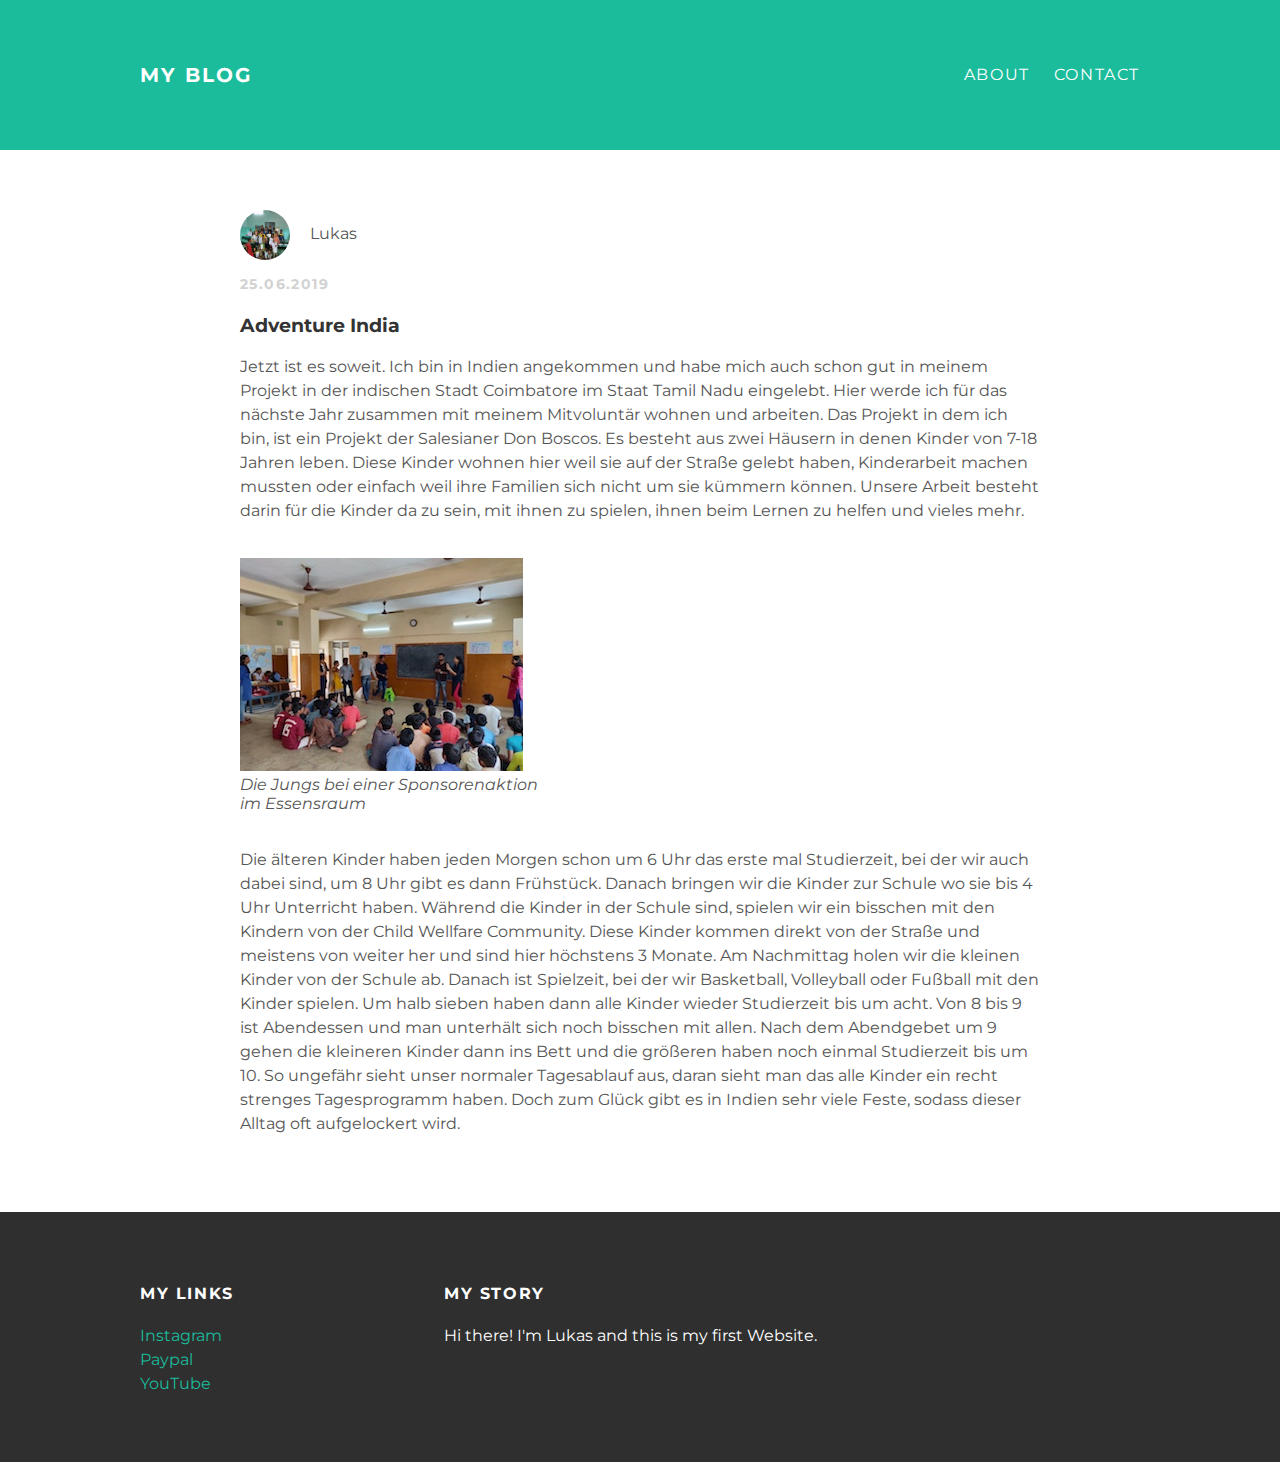
<file: index.html>
<!DOCTYPE html>
<html>
  <head>
    <meta charset="utf-8">
    <title>Lukas Website</title>
        <link rel="stylesheet" type="text/css" href="styles.css">
  </head>
  <body>
   <div id="header">
     <div class="container">
       <a id="header-title" href="index.html">My Blog</a>
       <ul id="header-nav">
         <li><a href="about.html">About</a></li>
         <li><a href="mailto:luki.glaeser@gmx.de">Contact</a></li>
      </ul>
     </div>
   </div>
   <div id="content">
     <div class="container">
       <div class="post">
         <div class="post-author">

           <img src="100.jpg">
             <span>Lukas</span>
            </div>
            <p class="post-date">25.06.2019</p>
            <h3 class="post-title">Adventure India</h3>
            <div class="post-content">
              <p>Jetzt ist es soweit.
Ich bin in Indien angekommen und habe mich auch schon gut in meinem Projekt in der indischen Stadt Coimbatore im Staat Tamil Nadu eingelebt. Hier werde ich für das nächste Jahr zusammen mit meinem Mitvoluntär wohnen und arbeiten.
Das Projekt in dem ich bin, ist ein Projekt der Salesianer Don Boscos.
Es besteht aus zwei Häusern in denen Kinder von 7-18 Jahren leben. Diese Kinder wohnen hier weil sie auf der Straße gelebt haben, Kinderarbeit machen mussten oder einfach weil ihre Familien sich nicht um sie kümmern können. Unsere Arbeit besteht darin für die Kinder da zu sein, mit ihnen zu spielen, ihnen beim Lernen zu helfen und vieles mehr.</p>
<br>
<div class="post-bild">
<img src="IMG10.jpg">
<br>
<span>Die Jungs bei einer Sponsorenaktion <br>im Essensraum</span>
</div>
<br>
<p>Die älteren Kinder haben jeden Morgen schon um 6 Uhr das erste mal Studierzeit, bei der wir auch dabei sind, um 8 Uhr gibt es dann Frühstück. Danach bringen wir die Kinder zur Schule wo sie bis 4 Uhr Unterricht haben.
Während die Kinder in der Schule sind, spielen wir ein bisschen mit den Kindern von der Child Wellfare Community. Diese Kinder kommen direkt von der Straße und meistens von weiter her und sind hier höchstens 3 Monate.
Am Nachmittag holen wir die kleinen Kinder von der Schule ab. Danach ist Spielzeit, bei der wir Basketball, Volleyball oder Fußball mit den Kinder spielen. Um halb sieben haben dann alle Kinder wieder Studierzeit bis um acht. Von 8 bis 9 ist Abendessen und man unterhält sich noch bisschen mit allen. Nach dem Abendgebet um 9 gehen die kleineren Kinder dann ins Bett und die größeren haben noch einmal Studierzeit bis um 10.
So ungefähr sieht unser normaler Tagesablauf aus, daran sieht man das alle Kinder ein recht strenges Tagesprogramm haben. Doch zum Glück gibt es in Indien sehr viele Feste, sodass dieser Alltag oft aufgelockert wird.</p>


            </div>

       </div>

     </div>
   </div>
   <div id="footer">
     <div class="container">
       <div class="column">
         <h4>My Links</h4>
         <p>
           <a href="https://www.instagram.com/lukiglsr/">Instagram</a>
           <br>
           <a href="paypal.me/lukasglaeser">Paypal</a>
           <br>
           <a href="https://www.youtube.com/channel/UC6qWPvfxPQMXAzYnX4KUnqg">YouTube</a>
          </p>
         </div>
       <div class="column">
         <h4>My Story</h4>
         <p>Hi there! I'm Lukas and this is my first Website.</p>
           </div>
     </div>
   </div>
  </body>
</html>
</file>
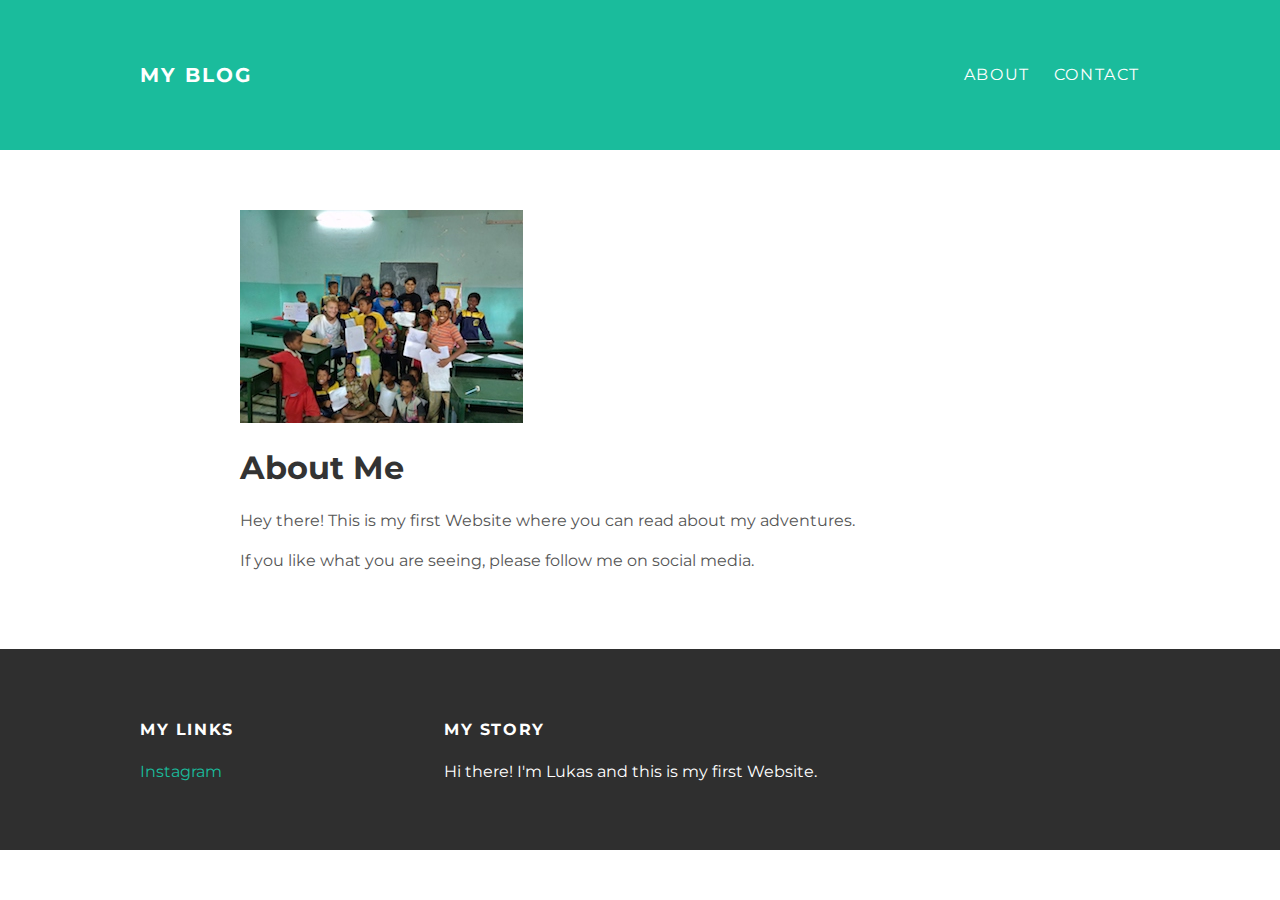
<file: about.html>
<!DOCTYPE html>
<html>
  <head>
    <title>Lukas Website</title>
        <link rel="stylesheet" type="text/css" href="styles.css">
  </head>
  <body>
   <div id="header">
     <div class="container">
       <a id="header-title" href="index.html">My Blog</a>
       <ul id="header-nav">
         <li><a href="about.html">About</a></li>
         <li><a href="mailto:luki.glaeser@gmx.de">Contact</a></li>
      </ul>
     </div>
   </div>
   <div id="content">
     <div class="container">
       <div class="about">
         <div class="about-author">

           <img src="100.jpg">

            </div>
            <h1 class="about-title">About Me</h1>
            <div class="about-content">
              <p>Hey there! This is my first Website where you can read about my adventures.</p>
                <p>If you like what you are seeing, please follow me on social media.</p>

            </div>

       </div>

     </div>
   </div>
   <div id="footer">
     <div class="container">
       <div class="column">
         <h4>My Links</h4>
         <p>
           <a href="https://www.instagram.com/lukiglsr/">Instagram</a>
          </p>
         </div>
       <div class="column">
         <h4>My Story</h4>
         <p>Hi there! I'm Lukas and this is my first Website.</p>
           </div>
     </div>
   </div>
  </body>
</html>
</file>
<file: styles.css>
@import url(http://fonts.googleapis.com/css?family=Montserrat:400,700);
body{
color: #555;
margin: 0;

font-family: 'Montserrat', sans-serif;
}
#header {
  background-color: #1abc9c;
  height: 150px;
  line-height: 150px;
}
#header a {
  color: white;
  text-decoration: none;

  text-transform: uppercase;
  letter-spacing: 0.1em;
}
#header a:hover {
  color: #222;
}
#header-title {
  display: block;
  float: left;

  font-size: 20px;
  font-weight: bold;
}
#header-nav {
  display: block;
  float: right;
  margin: 0;
}
#header-nav li {
  display: inline;
  padding-left: 20px;
}
.container {
  max-width: 1000px;
  margin: 0 auto;
}
#footer {
  background-color: #2f2f2f;
  padding: 50px 0;
}
.column {
  min-width: 300px;
  display: inline-block;
  vertical-align: top;
}
#footer h4 {
  color: white;
  text-transform: uppercase;
  letter-spacing: 0.1em;
}
#footer p {
  color: white;
}
a {
  color: #1abc9c;
  text-decoration: none;
}
a:hover {
  color: #F6A623;
}
.post, .about {
  max-width: 800px;
  margin: 0 auto;
  padding: 60px 0;
}
.post-author img {
  width: 50px;
  height: 50px;
  vertical-align: middle;
}
.post-author img {
  border-radius: 50%;
}
.post-author span {
  margin-left: 16px;
}
.post-date {
  color: #D2D2D2;

  font-size: 14px;
  font-weight: bold;

  text-transform: uppercase;
  letter-spacing: 0.1em;
}
h1, h2, h3, h4 {
  color: #333;
}
p {
  line-height: 1.5;
}
.post-bild span{
  font-style: italic;
}
</file>
